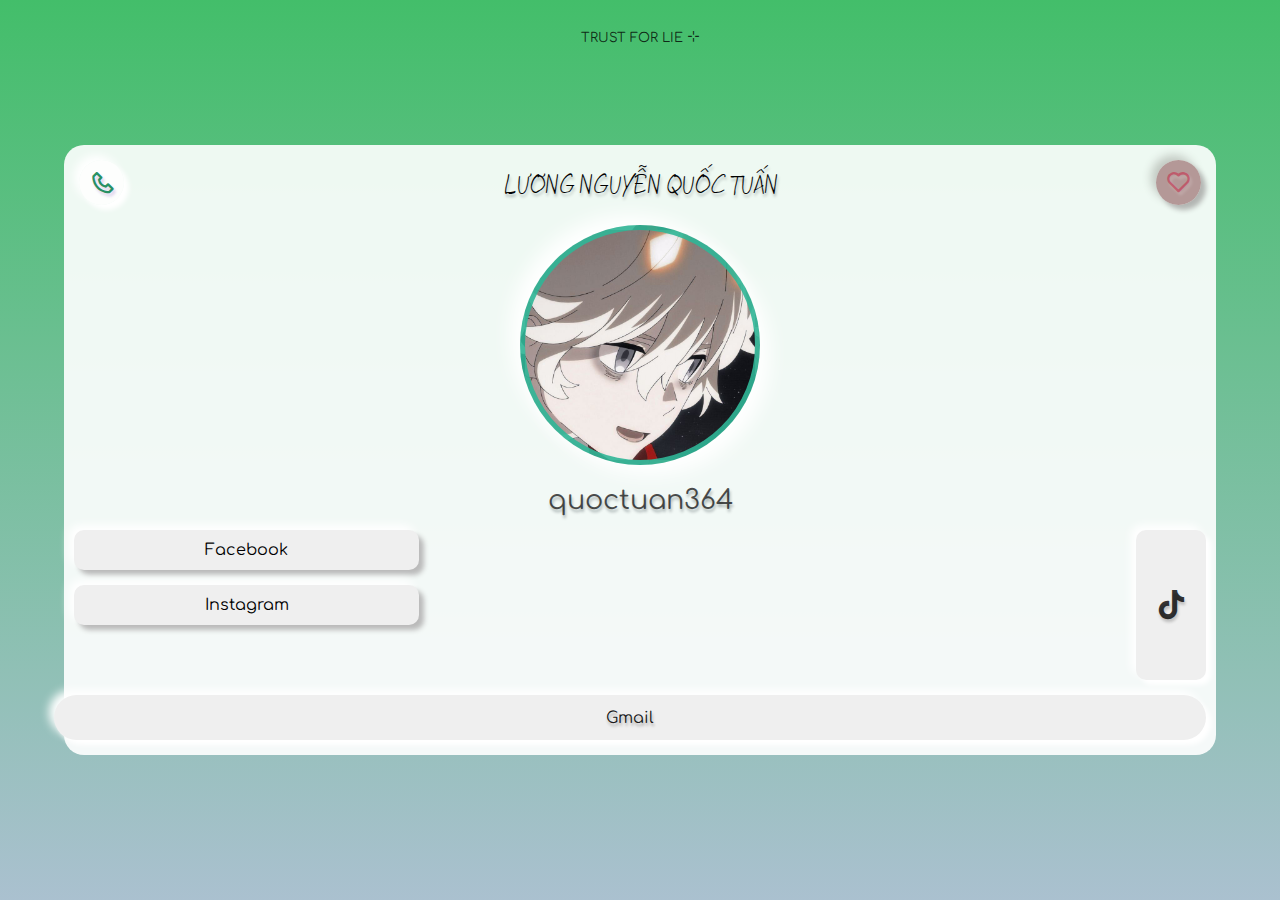
<file: index.html>
<!DOCTYPE html>
<html lang="en">
<head>
    <meta charset="UTF-8">
    <meta http-equiv="X-UA-Compatible" content="IE=edge">
    <meta name="viewport" content="width=device-width, initial-scale=1.0">
    <link href='https://unpkg.com/boxicons@2.1.2/css/boxicons.min.css' rel='stylesheet'>
    <link rel="preconnect" href="https://fonts.googleapis.com">
    <link rel="preconnect" href="https://fonts.gstatic.com" crossorigin>
    <link href="https://fonts.googleapis.com/css2?family=Bungee&display=swap" rel="stylesheet">
    <link rel="preconnect" href="https://fonts.googleapis.com">
    <link rel="preconnect" href="https://fonts.googleapis.com">
    <link rel="preconnect" href="https://fonts.gstatic.com" crossorigin>
    <link href="https://fonts.googleapis.com/css2?family=Square+Peg&display=swap" rel="stylesheet">
    <link rel="preconnect" href="https://fonts.googleapis.com">
    <link rel="preconnect" href="https://fonts.gstatic.com" crossorigin>
    <link href="https://fonts.googleapis.com/css2?family=Comfortaa:wght@500&family=Square+Peg&display=swap" rel="stylesheet">
    <link rel="stylesheet" href="./css/tuan.css">
    <link rel="stylesheet" href="./css/style.css">
    <title>T4L</title>
</head>
<body>
    <div class="all ">
        <p class="first">TRUST FOR LIE <i class='bx bx-cross bx-spin last-icon' ></i></p>

        <div class="content-card ">
            <div class="love-bt">
                <i class='bx bxs-heart heart-icon-full hide'></i>
                <i class='bx bx-heart heart-icon'></i></div>
            <div class="plus-bt ">
                <i class='bx bx-phone phone-icon'></i>
            </div>
            <div class="number-bt hide2">
                <p class="phone-number ">0868 792 717 </p>
            </div>
            <div class="title-1">
                <p class="text-1">LƯƠNG NGUYỄN QUỐC TUẤN</p>
            </div>

            <div class="img-space">
                <div class="main-img">
                </div>
            </div>

            <div class="title-2">
                <p class="text-2">quoctuan364</p>
            </div>

            <div class="content">
                <ul>
                    <li>
                        <a class="link" href="https://www.facebook.com/quoctuan.luongnguyen.77">
                            <button class="li-bt1 bt1">Facebook</button>
                        </a>
                    </li>
                    <li>
                        <a class="link" href="https://www.instagram.com/q.tuan364/">
                            <button class="li-bt1 bt2">Instagram</button>
                        </a>
                    </li>
                    <li>
                        
                            <button class="li-bt2 gm-bt1">Gmail</button>
                        
                    </li>
                    <li>
                            <button class="li-bt2 gm-bt2 hide1">tuanisme362004@gmail.com</button>
                        
                    </li>
                </ul>
                 <a href="https://www.tiktok.com/@_quoctuan364">
                    <button class="big-bt"><i class='bx bxl-tiktok tiktok-icon'></i></button>
                </a> 
            </div>
            
        </div>
</file>
<file: css/tuan.css>
/* iphone 6/7/8 */
@media screen  and (min-width:375px){
    .content-card{
        height: 500px;
    }

    .number-bt{
        width: 245px;
    }

    .main-img{
        width: 200px;
        height: 200px;
    }

    .li-bt1{
        width: 235px;
        height: 35px;
        font-size: 13px;
    }

    .li-bt2{
        width: 70px;
        height: 35px;
        position: absolute;
        right: 10px;
        border-radius: 10px;
        bottom: 5px;
        font-size: 13px;
    
    }

    .gm-bt2{
        position: absolute;
        text-align: center;
        width: 320px;
    }

    .big-bt{
        width: 70px;
        height: 85px;
        bottom: 70px;
    }

}

/* iphone 6/7/8 plus */
@media screen  and (min-width:414px){
    .main-img{
        width: 200px;
        height: 200px;
    }

    .number-bt{
        width: 280px;
    }

    .li-bt1{
        width: 265px;
        height: 35px;
        font-size: 13px;
    }

    .li-bt2{
        width: 70px;
        height: 35px;
        position: absolute;
        right: 10px;
        border-radius: 10px;
        bottom: 5px;
        font-size: 13px;
    
    }

    .gm-bt2{
        position: absolute;
        text-align: center;
        width: 350px;
    }

    .big-bt{
        width: 70px;
        height: 85px;
        bottom: 70px;
    } 

}

/* iphone x */
@media screen  and (min-height:812px){
    .content-card{
        height: 600px;
    }

    .main-img{
        width: 220px;
        height: 220px;
    }

    .li-bt1{
        width: 235px;
        height: 45px;
        font-size: 14px;
    }

    .li-bt2{
        width: 315px;
        height: 40px;
        bottom: 0;
        font-size: 14px;
    }

    .gm-bt2{
        position: absolute;
        text-align: center;
        width: 315px;
        height: 35px;
        font-size: 14px;
    }

    .big-bt{
        width: 70px;
        height: 165px;
        bottom: 70px;
    } 
}
</file>
<file: css/style.css>
*{
    margin: 0;
    padding: 0;
    box-sizing: border-box;
    font-family: 'Comfortaa', cursive;
}

.all{
    width: 100%;
    height: 100vh;
    display: flex;
    justify-content: center;
    align-items: center;
    background: rgb(12, 104, 104);
    background: linear-gradient(to bottom,rgb(67, 190, 106),rgba(43, 99, 136, 0.4));
    text-shadow: 1px 3px 3px rgba(2, 19, 28, 0.3);
}

.content-card{
    position: relative;
    padding: 10px;
    width: 90%;
    height: 610px;
    border-radius: 20px;
    box-shadow: 2px 10px 10px 10px rgba(193, 20, 43, 0);
    background-color: rgba(255, 255, 255, 0.9);
    animation: bottoms 1.5s;
}

.hide1{
    display: none;
}

.number-bt{
    width: 245px;
    height: 45px;
    display: flex;
    justify-content: center;
    align-items: center;
    position: absolute;
    border-radius: 99px;
    top: 15px;
    color: rgba(6, 1, 15, 0.9);
    left: 15px;
    background: rgb(97, 214, 134);
    box-shadow: 5px 5px 5px #f6fdf7,
    -5px -5px 10px #ffffff;
    animation: left 1.5s;
}

.phone-number{
    font-size: 17px;
    white-space: nowrap;
}

.phone-icon{
    position: absolute;
    top: 10px;
    left: 10px;
}

.love-bt{
    font-size: 27px;
    position: absolute;
    right: 15px;
    top: 15px;
    width: 45px;
    height: 45px;
    color: rgba(198, 43, 74, 0.577);
    border-radius: 150px;
    background: rgba(173, 141, 141, 0.9);
    box-shadow: 5px 5px 5px #b3b6b3,
    -5px -5px 10px #c2c9c2;
    display: flex;
    justify-content: center;
    align-items: center;
    transition: 0.5s;
    text-shadow: 2px 3px 3px rgba(255, 255, 255, 0.2);
    animation: right 2s;
}


i{
    transition: 0.3s;
}

.plus-bt i:hover ,.love-bt i:hover{
    transform: scale(1.2,1.2);
}

.plus-bt{
    animation: left 2s;
    font-size: 27px;
    position: absolute;
    left: 15px;
    top: 15px;
    width: 45px;
    height: 45px;
    color: rgba(12, 132, 80, 0.9);
    border-radius: 90px;
    background: rgba(255, 255, 255, 0.842);
    box-shadow: 5px 5px 5px #ffffff,
    -5px -5px 10px #ffffff;
    display: flex;
    justify-content: center;
    align-items: center;
    text-shadow: 2px 3px 3px rgba(81, 16, 160, 0.2);
    transition: 0.7s;
    overflow: hidden;
}



.text-1{
    text-align: center;
    margin-top: 10px;
    font-size: 30px;
    font-family: 'Square Peg', cursive; ;
    animation: bottoms 3s;
}

.text-2{
    font-size: 27px;
    text-align: center;
    color: rgba(0, 0, 0, 0.7);
    animation: right 1.5s;
    /* font-family: 'Bungee', cursive; */
}

.img-space{
    display: flex;
    justify-content: center;
    align-items: center;
    width: 100%;
    /* border: 3px solid red; */
    margin-top: 20px;
    margin-bottom: 20px;
}

.main-img{
    border: 5px solid rgba(48, 182, 151, 0.9);
    width: 240px;
    height: 240px;
    box-shadow:  10px 10px 20px #ffffff,
             -10px -10px 20px #ffffff;
    border-radius: 150px;
    background: url(images/anhanime.jpg) center/cover;
    transition: 0.5s;
    animation: bottoms 2s;
}

.main-img:hover{
    transform: scale(1.2,1.2);
    border-radius: 20px;
}

.hide{
    display: none;
}

.content{
    margin-top: 15px;
    /* border: 3px red solid; */
}

li{
    list-style: none;
}

.li-bt1{
    width: 345px;
    height: 40px;
    margin-bottom: 15px;
    border-radius: 10px;
    border: none;
    box-shadow: 5px 5px 5px #bababa,
    -5px -5px 10px #ffffff;
    color: rgb(0, 0, 0);
    font-size: 16px;
    text-shadow: 1px 3px 3px rgba(255, 255, 255, 0.2);
    transition: 0.5s ease;
}

.link:hover button{
    color: rgb(0, 0, 0);
    background:  rgb(14, 139, 72);
    transform: scale(1.1,1.1);
    box-shadow: none;
}

.li-bt2{
    width: 100%;
    height: 45px;
    margin-bottom: 15px;
    border-radius: 90px;
    border: none;
    box-shadow: 5px 5px 5px #ffffff,
    -5px -5px 10px #ffffff;
    color: rgba(0, 0, 0, 0.9);
    text-shadow: 1px 3px 3px rgb(0,0,0,0.3);
    font-size: 16px;
    transition: 0.5s ease;
    animation: top 2s;
}

.big-bt{
    position: absolute;
    width: 70px;
    height: 150px;
    border-radius: 10px;
    border: none;
    box-shadow: 5px 5px 5px #ffffff,
    -5px -5px 10px #ffffff;
    bottom: 75px;
    right: 10px;
    transition: 0.5s ease;
    color: rgba(0, 0, 0, 0.8);
    text-shadow: 1px 3px 3px rgb(0,0,0,0.2);
    font-size: 17px;
    animation: right 2s;
}

.tiktok-icon{
    font-size: 35px;
}

.big-bt:hover,.li-bt2:hover{
    color: rgb(0, 0, 0);
    background:  rgb(255, 255, 255);
    transform: scale(1.1,1.1);
    box-shadow: none;
}

.hide2{
    display: none;
}

.first{
    color: rgba(0, 0, 0, 0.8);
    position: absolute;
    text-align: center;
    top: 30px;
    font-size: 13px;
    text-shadow: none;
}

.last{
    color: rgba(0, 0, 0, 0.8);
    position: absolute;
    text-align: center;
    bottom: 30px;
    font-size: 13px;
    text-shadow: none;
}

/* font-family: 'Comfortaa', cursive;
font-family: 'Bungee', cursive;
font-family: 'Square Peg', cursive; */

.bt1{
    animation: left 3s;
}

.bt2{
    animation: left 2s;
}

.bt3{
    animation: left 1s;
}




@keyframes bottoms{
    0%{
        opacity: 0;
        transform: translate(0,-100px);
    }


    100%{
        opacity: 1;
        transform: translate(0,0);
    }
}

@keyframes top{
        0%{
            opacity: 0;
            transform: translate(0,+100px);
        }
    
    
        100%{
            opacity: 1;
            transform: translate(0,0);
        }
}

@keyframes right{
    0%{
        opacity: 0;
        transform: translate(+100px,0);
    }


    100%{
        opacity: 1;
        transform: translate(0,0);
    }
}

@keyframes left{
    0%{
        opacity: 0;
        transform: translate(-100px,0);
    }


    100%{
        opacity: 1;
        transform: translate(0,0);
    }
}
</file>
